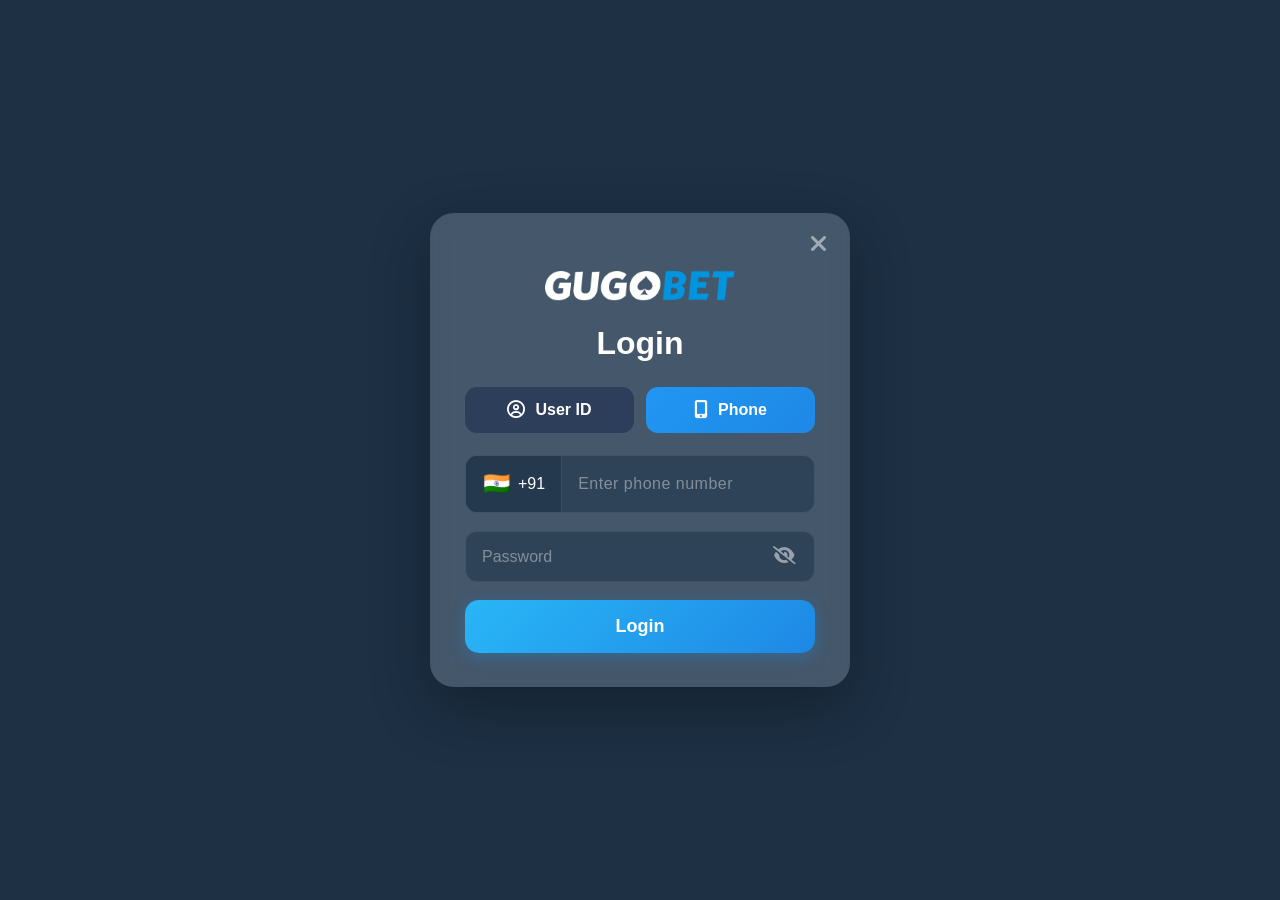
<file: user-pennal/login-pop-up/index.html>
<!DOCTYPE html>
<html lang="en">
<head>
    <meta charset="UTF-8">
    <meta name="viewport" content="width=device-width, initial-scale=1.0">
    <title>Login Popup</title>
    <link rel="stylesheet" href="https://cdnjs.cloudflare.com/ajax/libs/font-awesome/6.5.0/css/all.min.css">
    <style>
        * {
            margin: 0;
            padding: 0;
            box-sizing: border-box;
            font-family: 'Segoe UI', Tahoma, Geneva, Verdana, sans-serif;
        }

        body {
            min-height: 100vh;
            display: flex;
            justify-content: center;
            align-items: center;
            background-color: #1a2a3a;
        }

        /* Overlay */
        .overlay {
            position: fixed;
            top: 0;
            left: 0;
            width: 100%;
            height: 100%;
            background: rgba(30, 50, 70, 0.85);
            display: flex;
            justify-content: center;
            align-items: center;
            z-index: 1000;
        }

        /* Login Popup */
        .login-popup {
            background: rgba(100, 120, 140, 0.55);
            backdrop-filter: blur(10px);
            -webkit-backdrop-filter: blur(10px);
            border-radius: 24px;
            padding: 58px 35px 34px;
            width: 420px;
            max-width: 95%;
            position: relative;
            box-shadow: 0 20px 60px rgba(0, 0, 0, 0.3);
        }

        /* Close Button */
        .close-btn {
            position: absolute;
            top: 18px;
            right: 22px;
            background: none;
            border: none;
            color: rgba(255, 255, 255, 0.5);
            font-size: 24px;
            cursor: pointer;
            transition: color 0.3s;
        }

        .close-btn:hover {
            color: #fff;
        }

        /* Logo */
        .login-logo {
            display: block;
            width: 56%;
            max-width: 190px;
            height: auto;
            margin: 0 auto 24px;
        }

        /* Title */
        .login-title {
            text-align: center;
            color: #ffffff;
            font-size: 32px;
            font-weight: 700;
            margin-bottom: 25px;
        }

        /* Toggle Buttons */
        .toggle-buttons {
            display: flex;
            gap: 12px;
            margin-bottom: 22px;
        }

        .toggle-btn {
            flex: 1;
            padding: 14px 20px;
            border: none;
            border-radius: 12px;
            font-size: 16px;
            font-weight: 600;
            cursor: pointer;
            display: flex;
            align-items: center;
            justify-content: center;
            gap: 10px;
            transition: all 0.3s ease;
            color: #ffffff;
        }

        .toggle-btn.user-id {
            background: #2c3e5a;
        }

        .toggle-btn.user-id.active {
            background: #2c3e5a;
        }

        .toggle-btn.phone {
            background: linear-gradient(135deg, #2196F3, #1e88e5);
        }

        .toggle-btn.phone.active {
            background: linear-gradient(135deg, #2196F3, #1e88e5);
        }

        .toggle-btn i {
            font-size: 18px;
        }

        /* Input Fields */
        .input-group {
            margin-bottom: 18px;
        }

        .phone-input-wrapper {
            display: flex;
            align-items: center;
            background: rgba(40, 60, 80, 0.7);
            border-radius: 12px;
            overflow: hidden;
            border: 1px solid rgba(255, 255, 255, 0.08);
        }

        .country-code {
            display: flex;
            align-items: center;
            gap: 8px;
            padding: 14px 16px;
            background: rgba(35, 55, 75, 0.8);
            color: #ffffff;
            font-size: 16px;
            font-weight: 500;
            white-space: nowrap;
            border-right: 1px solid rgba(255, 255, 255, 0.1);
        }

        .country-flag {
            width: 28px;
            height: 28px;
            border-radius: 50%;
            object-fit: cover;
            display: flex;
            align-items: center;
            justify-content: center;
            font-size: 22px;
        }

        .phone-input-wrapper input {
            flex: 1;
            padding: 14px 16px;
            background: transparent;
            border: none;
            outline: none;
            color: #ffffff;
            font-size: 16px;
            letter-spacing: 0.5px;
        }

        .phone-input-wrapper input::placeholder {
            color: rgba(255, 255, 255, 0.4);
        }

        /* Password Input */
        .password-input-wrapper {
            display: flex;
            align-items: center;
            background: rgba(40, 60, 80, 0.7);
            border-radius: 12px;
            border: 1px solid rgba(255, 255, 255, 0.08);
            overflow: hidden;
        }

        .password-input-wrapper input {
            flex: 1;
            padding: 14px 16px;
            background: transparent;
            border: none;
            outline: none;
            color: #ffffff;
            font-size: 16px;
        }

        .password-input-wrapper input::placeholder {
            color: rgba(255, 255, 255, 0.4);
        }

        .toggle-password {
            padding: 14px 18px;
            background: none;
            border: none;
            color: rgba(255, 255, 255, 0.5);
            cursor: pointer;
            font-size: 18px;
            transition: color 0.3s;
        }

        .toggle-password:hover {
            color: #ffffff;
        }

        /* Login Button */
        .login-btn {
            width: 100%;
            padding: 16px;
            background: linear-gradient(135deg, #29b6f6, #1e88e5);
            border: none;
            border-radius: 14px;
            color: #ffffff;
            font-size: 18px;
            font-weight: 700;
            cursor: pointer;
            transition: all 0.3s ease;
            box-shadow: 0 4px 15px rgba(33, 150, 243, 0.3);
        }

        .login-btn:hover {
            background: linear-gradient(135deg, #4fc3f7, #2196F3);
            box-shadow: 0 6px 20px rgba(33, 150, 243, 0.5);
            transform: translateY(-1px);
        }

        .login-btn:active {
            transform: translateY(0);
        }

        /* User ID Input (hidden by default) */
        .userid-input-wrapper {
            display: none;
            align-items: center;
            background: rgba(40, 60, 80, 0.7);
            border-radius: 12px;
            border: 1px solid rgba(255, 255, 255, 0.08);
            overflow: hidden;
        }

        .userid-input-wrapper input {
            flex: 1;
            padding: 14px 16px;
            background: transparent;
            border: none;
            outline: none;
            color: #ffffff;
            font-size: 16px;
        }

        .userid-input-wrapper input::placeholder {
            color: rgba(255, 255, 255, 0.4);
        }

        .userid-input-wrapper i {
            padding: 14px 18px;
            color: rgba(255, 255, 255, 0.4);
            font-size: 18px;
        }

        /* Animations */
        @keyframes fadeIn {
            from {
                opacity: 0;
                transform: scale(0.95) translateY(10px);
            }
            to {
                opacity: 1;
                transform: scale(1) translateY(0);
            }
        }

        .login-popup {
            animation: fadeIn 0.4s ease forwards;
        }

        /* Responsive */
        @media (max-width: 480px) {
            .login-popup {
                padding: 46px 20px 26px;
                border-radius: 20px;
            }

            .login-title {
                font-size: 26px;
            }

            .toggle-btn {
                padding: 12px 14px;
                font-size: 14px;
            }
        }
    </style>
</head>
<body>

    <!-- Overlay -->
    <div class="overlay" id="overlay">
        <div class="login-popup" id="loginPopup">

            <!-- Close Button -->
            <button class="close-btn" id="closeBtn">
                <i class="fas fa-times"></i>
            </button>

            <!-- Title -->
            <!-- Logo -->
            <img class="login-logo" src="logo/logo.cb987a2.png" alt="GUGOBET">

            <!-- Title -->
            <h2 class="login-title">Login</h2>

            <!-- Toggle Buttons -->
            <div class="toggle-buttons">
                <button class="toggle-btn user-id" id="userIdBtn" onclick="switchTab('userId')">
                    <i class="far fa-user-circle"></i>
                    User ID
                </button>
                <button class="toggle-btn phone active" id="phoneBtn" onclick="switchTab('phone')">
                    <i class="fas fa-mobile-alt"></i>
                    Phone
                </button>
            </div>

            <!-- Phone Input -->
            <div class="input-group" id="phoneInput">
                <div class="phone-input-wrapper">
                    <div class="country-code">
                        <span class="country-flag">🇮🇳</span>
                        <span>+91</span>
                    </div>
                    <input type="tel" id="phoneNumber" placeholder="Enter phone number" inputmode="numeric" maxlength="11" autocomplete="off">
                </div>
            </div>

            <!-- User ID Input (Hidden) -->
            <div class="input-group" id="userIdInput" style="display: none;">
                <div class="userid-input-wrapper" style="display: flex;">
                    <i class="far fa-user-circle"></i>
                    <input type="text" placeholder="Enter User ID">
                </div>
            </div>

            <!-- Password Input -->
            <div class="input-group">
                <div class="password-input-wrapper">
                    <input type="password" id="passwordField" placeholder="Password">
                    <button class="toggle-password" id="togglePassword" onclick="togglePasswordVisibility()">
                        <i class="fas fa-eye-slash" id="eyeIcon"></i>
                    </button>
                </div>
            </div>

            <!-- Login Button -->
            <button class="login-btn" onclick="handleLogin()">Login</button>
        </div>
    </div>

    <script>
        // Switch between User ID and Phone tabs
        function switchTab(tab) {
            const userIdBtn = document.getElementById('userIdBtn');
            const phoneBtn = document.getElementById('phoneBtn');
            const phoneInput = document.getElementById('phoneInput');
            const userIdInput = document.getElementById('userIdInput');

            if (tab === 'userId') {
                userIdBtn.classList.add('active');
                phoneBtn.classList.remove('active');
                phoneInput.style.display = 'none';
                userIdInput.style.display = 'block';

                // Update button styles
                userIdBtn.style.background = '#2c3e5a';
                phoneBtn.style.background = 'rgba(40, 60, 80, 0.5)';
            } else {
                phoneBtn.classList.add('active');
                userIdBtn.classList.remove('active');
                phoneInput.style.display = 'block';
                userIdInput.style.display = 'none';

                // Update button styles
                phoneBtn.style.background = 'linear-gradient(135deg, #2196F3, #1e88e5)';
                userIdBtn.style.background = '#2c3e5a';
            }
        }

        // Toggle password visibility
        function togglePasswordVisibility() {
            const passwordField = document.getElementById('passwordField');
            const eyeIcon = document.getElementById('eyeIcon');

            if (passwordField.type === 'password') {
                passwordField.type = 'text';
                eyeIcon.classList.remove('fa-eye-slash');
                eyeIcon.classList.add('fa-eye');
            } else {
                passwordField.type = 'password';
                eyeIcon.classList.remove('fa-eye');
                eyeIcon.classList.add('fa-eye-slash');
            }
        }

        // Handle Login
        function handleLogin() {
            const phone = document.getElementById('phoneNumber').value;
            const password = document.getElementById('passwordField').value;

            if (!phone && !document.getElementById('userIdInput').querySelector('input').value) {
                alert('Please enter your User ID or Phone number');
                return;
            }

            if (!password) {
                alert('Please enter your password');
                return;
            }

            alert('Login successful!');
            // Add your login logic here
        }

        // Close popup
        document.getElementById('closeBtn').addEventListener('click', function () {
            const overlay = document.getElementById('overlay');
            overlay.style.opacity = '0';
            overlay.style.transition = 'opacity 0.3s ease';
            setTimeout(() => {
                overlay.style.display = 'none';
            }, 300);
        });

        // Format phone number with space
        document.getElementById('phoneNumber').addEventListener('input', function (e) {
            let value = e.target.value.replace(/\s/g, '').replace(/[^0-9]/g, '');
            if (value.length > 5) {
                value = value.substring(0, 5) + ' ' + value.substring(5, 10);
            }
            e.target.value = value;
        });
    </script>

</body>
</html>
</file>
